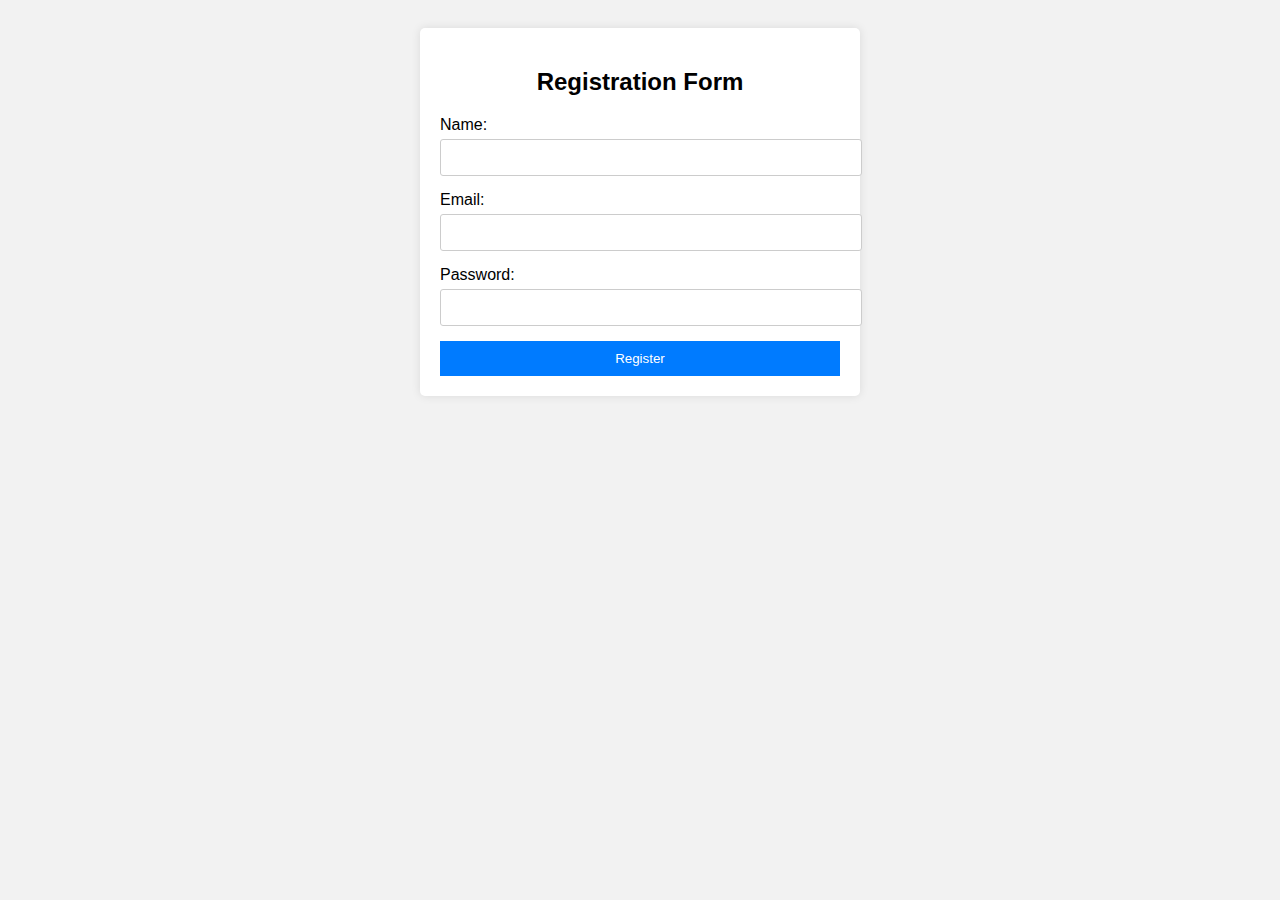
<file: Task 2/index.html>
<!DOCTYPE html>
<html lang="en">
<head>
    <meta charset="UTF-8">
    <meta name="viewport" content="width=device-width, initial-scale=1.0">
    <link rel="stylesheet" href="styles.css">
    <title>Registration Form</title>
</head>
<body>
    <form id="registration-form" action="submit_form.php" method="post">
        <h2>Registration Form</h2>
        <div class="form-group">
            <label for="name">Name:</label>
            <input type="text" id="name" name="name" required>
        </div>
        <div class="form-group">
            <label for="email">Email:</label>
            <input type="email" id="email" name="email" required>
        </div>
        <div class="form-group">
            <label for="password">Password:</label>
            <input type="password" id="password" name="password" required>
        </div>
        <button type="submit">Register</button>
    </form>
    <script src="script.js"></script>
</body>
</html>
</file>
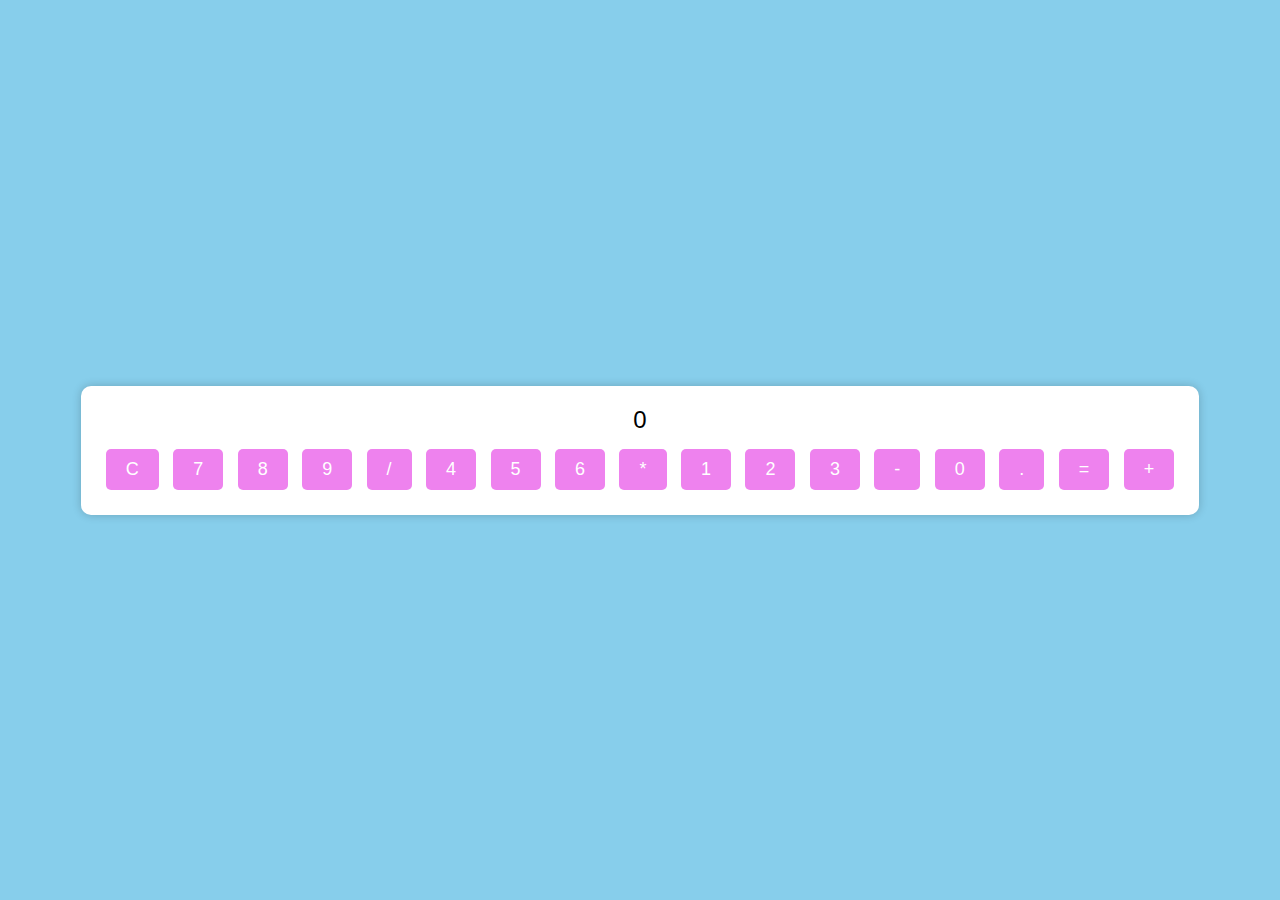
<file: Task 3/Index.html>
<!DOCTYPE html>
<html lang="en">
<head>
    <meta charset="UTF-8">
    <meta name="viewport" content="width=device-width, initial-scale=1.0">
    <title>Calculator</title>
    <link rel="stylesheet" href="calculator.css">
</head>
<body>
    <div class="calculator">
        <div id="output">0</div>
        <div class="buttons">
            <button onclick="clearOutput()">C</button>
            <button onclick="appendToOutput('7')">7</button>
            <button onclick="appendToOutput('8')">8</button>
            <button onclick="appendToOutput('9')">9</button>
            <button onclick="appendToOutput('/')">/</button>
            <button onclick="appendToOutput('4')">4</button>
            <button onclick="appendToOutput('5')">5</button>
            <button onclick="appendToOutput('6')">6</button>
            <button onclick="appendToOutput('*')">*</button>
            <button onclick="appendToOutput('1')">1</button>
            <button onclick="appendToOutput('2')">2</button>
            <button onclick="appendToOutput('3')">3</button>
            <button onclick="appendToOutput('-')">-</button>
            <button onclick="appendToOutput('0')">0</button>
            <button onclick="appendToOutput('.')">.</button>
            <button onclick="calculateResult()">=</button>
            <button onclick="appendToOutput('+')">+</button>
        </div>
    </div>

    <script src="calculator.js"></script>
</body>
</html>
</file>
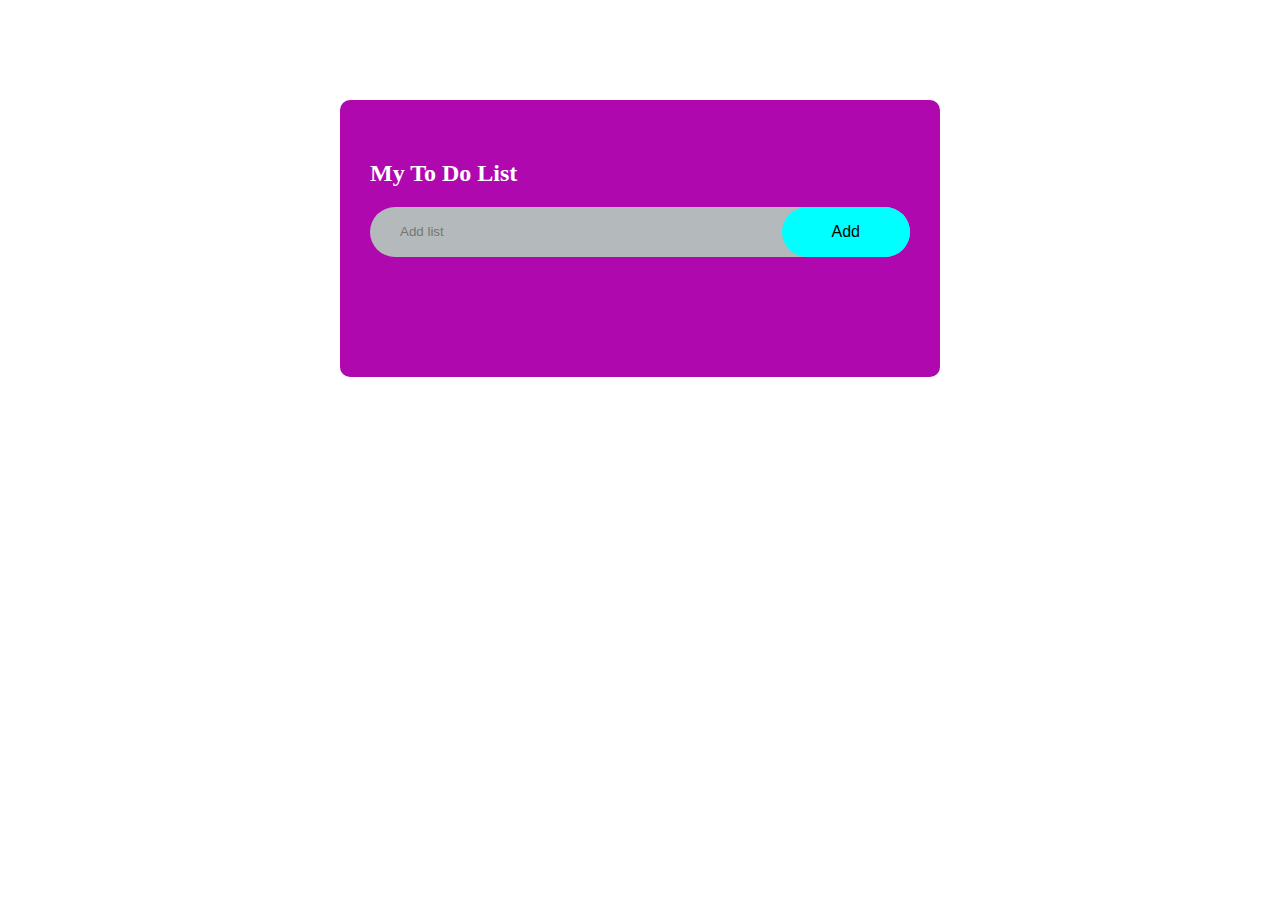
<file: Task 1/task1.html>
<!DOCTYPE html>
<html lang="en">
<head>
    <meta charset="UTF-8">
    <meta name="viewport" content="width=device-width, initial-scale=1.0">
    <title>To Do List</title>
    
  

    <link rel="stylesheet" href="./To_list.css">
</head>
<body>
 

    <div class="size">
    
      <h2>My To Do List</h2>

    
  
    <div class="row">
        <input type="text" id="input-box" placeholder="Add list">
        <button onclick="addTask()"> Add </button>
    </div>
        <ul id="list-Container">
           
            <!-- <li>
                
            </li> -->
        </ul>

    
    </div>
    <script src="./To_list.js"></script>
</body>
</html>
</file>
<file: Task 2/styles.css>
body {
    font-family: Arial, sans-serif;
    background-color: #f2f2f2;
    text-align: center;
    padding: 20px;
}

#registration-form {
    max-width: 400px;
    margin: 0 auto;
    background-color: #fff;
    padding: 20px;
    border-radius: 5px;
    box-shadow: 0 0 10px rgba(0, 0, 0, 0.1);
}

.form-group {
    margin: 10px 0;
}

label {
    display: block;
    text-align: left;
}

input[type="text"],
input[type="email"],
input[type="password"] {
    width: 100%;
    padding: 10px;
    margin: 5px 0;
    border: 1px solid #ccc;
    border-radius: 3px;
}

button {
    width: 100%;
    background-color: #007BFF;
    color: #fff;
    border: none;
    padding: 10px;
    cursor: pointer;
}

button:hover {
    background-color: #0056b3;
}
</file>
<file: Task 3/calculator.css>
/* calculator.css */
body {
    background-color: skyblue;
    font-family: Arial, sans-serif;
    display: flex;
    justify-content: center;
    align-items: center;
    height: 100vh;
    margin: 0;
}

.calculator {
    background-color: white;
    border-radius: 10px;
    box-shadow: 0 0 10px rgba(0, 0, 0, 0.2);
    padding: 20px;
    text-align: center;
}

button {
    background-color: violet;
    color: white;
    border: none;
    border-radius: 5px;
    padding: 10px 20px;
    font-size: 18px;
    cursor: pointer;
    margin: 5px;
}

#output {
    width: 100%;
    font-size: 24px;
    margin-bottom: 10px;
}
</file>
<file: Task 1/To_list.css>
.size{
    width: 100%;
    max-width: 540px;
    background-color: rgb(175, 8, 175);
    margin: 100px auto 20px; 
    padding: 40px 30px 70px;
    border-radius: 10px;
}
.size h2{
    color: white;
    display: flex; 
    align-items: center; 
    margin-bottom: 20px; 
}
.row{
    display: flex;
    align-items: center;
    justify-content: space-between;
    background-color: rgb(180, 186, 187);
    border-radius: 30px;
    padding-left: 20px;
    margin-bottom: 25px;
}
input{
    flex: 1;
    border: none;
    outline: none;
    background: transparent;
    padding: 10px;
    font-weight: 14px;
}
button{
    border: none;
    outline:none;
    padding: 16px 50px;
    color: blackss;
    background-color: aqua;
    font-size: 16px;
    cursor: pointer;
    border-radius: 40px;

}
ul{
    
    
    display: flex;
    align-items: center;
    justify-content: space-between;
    background-color: rgb(180, 186, 187);
    border-radius: 30px;
    padding-left: 20px;
    margin-bottom: 25px;
    font-weight: 14px;
    
}
</file>
